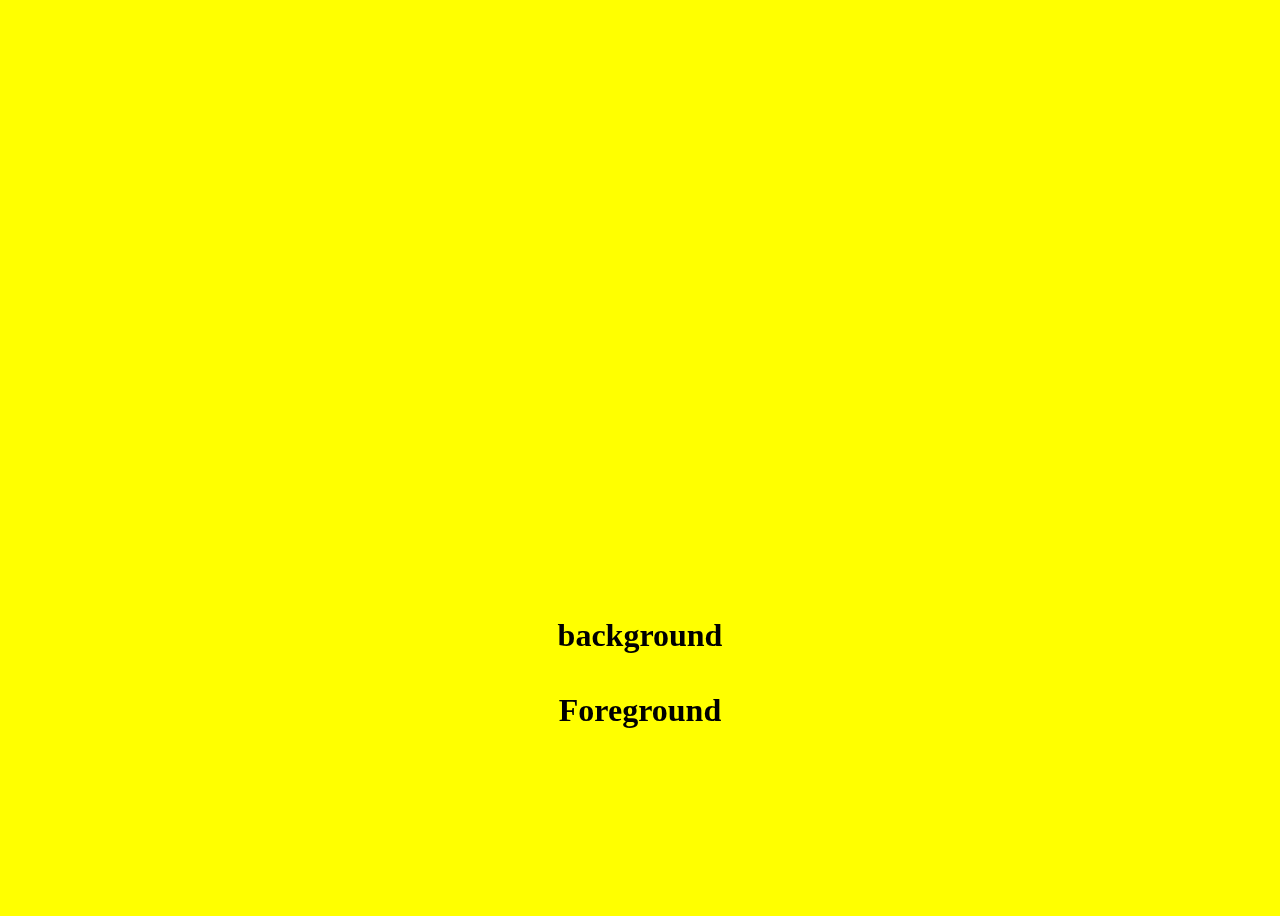
<file: parallax-simple-demo/index.html>
<!DOCTYPE html>
<html lang="en">
<head>
	<meta charset="utf-8">
	<title>Parallax Simple Demo</title>
	<link rel="stylesheet" type="text/css" href="css/main.css">
</head>

<body>
<div class="parallax">
<section class="parallax-layer parallax-fore">
	<h2>Foreground</h2>
</section>

<section class="parallax-layer parallax-back">
	<h2>background</h2>
</section>
</div>
</body>
</html>
</file>
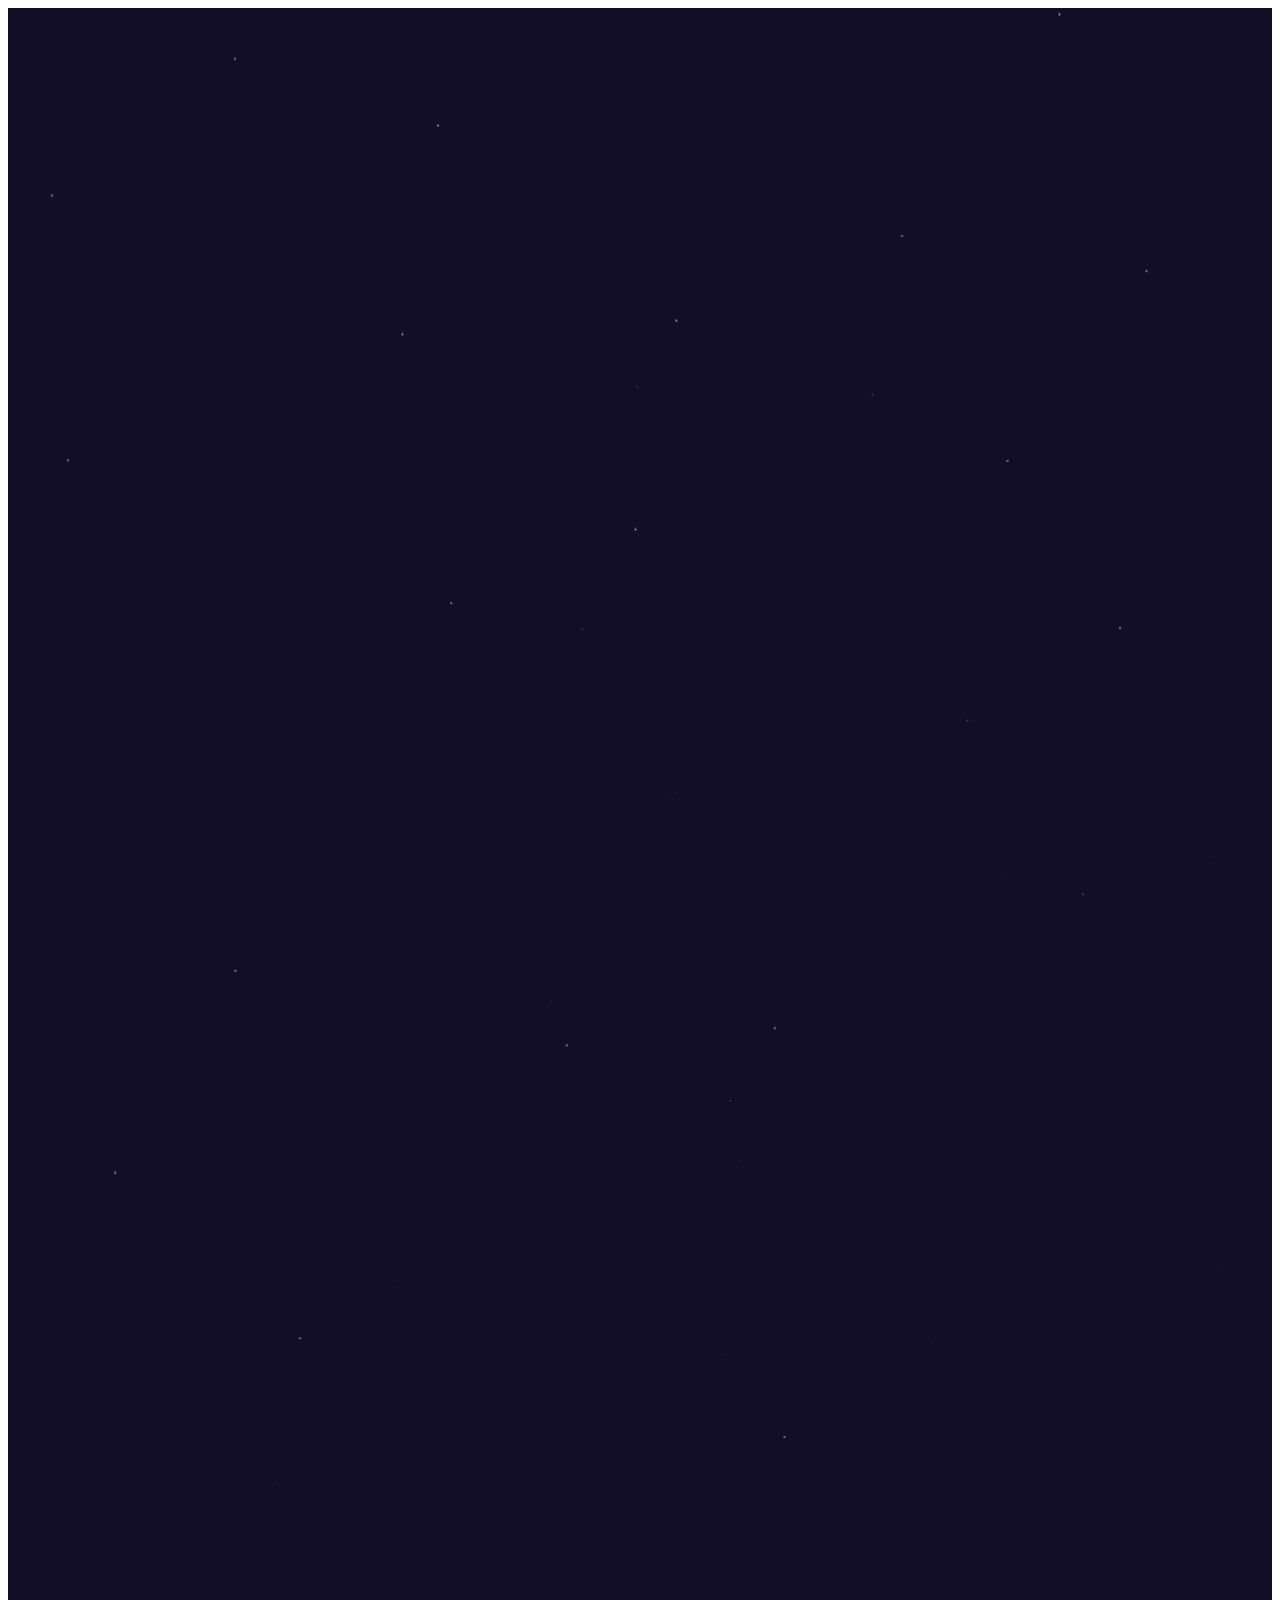
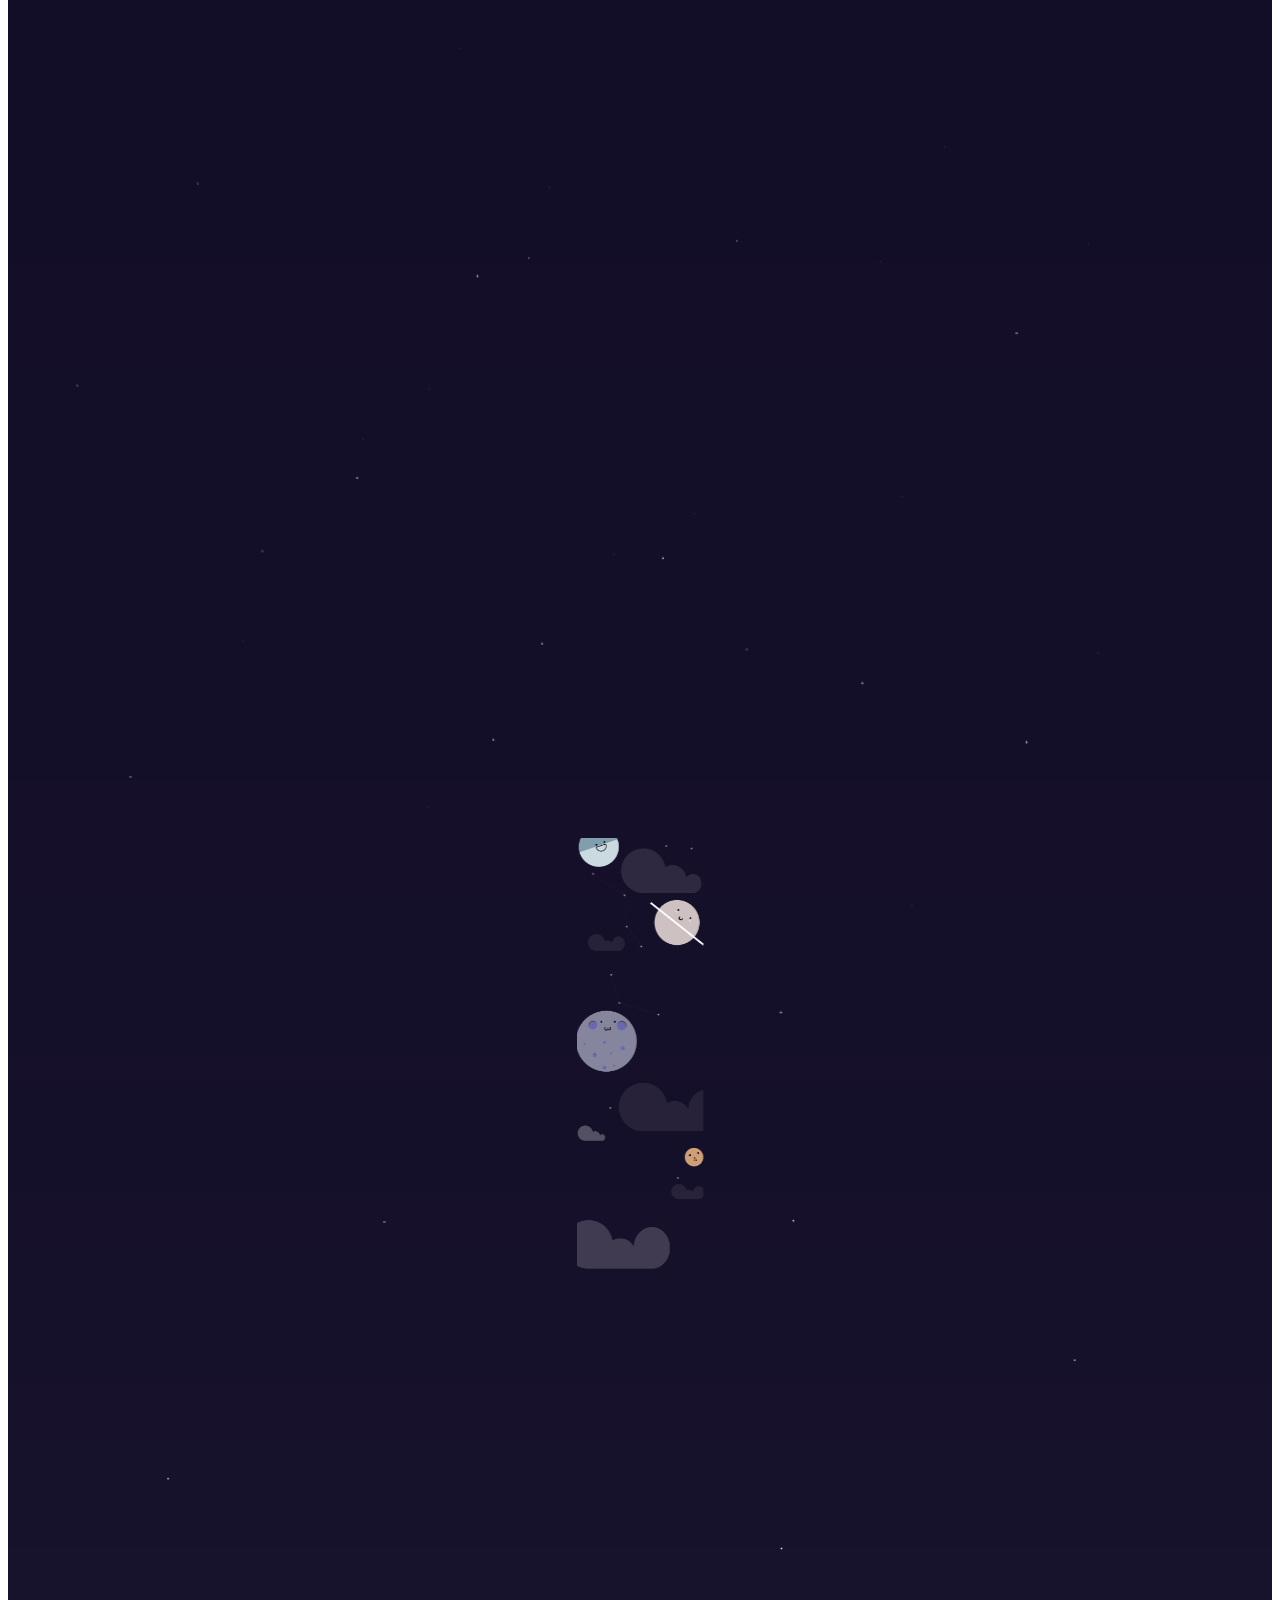
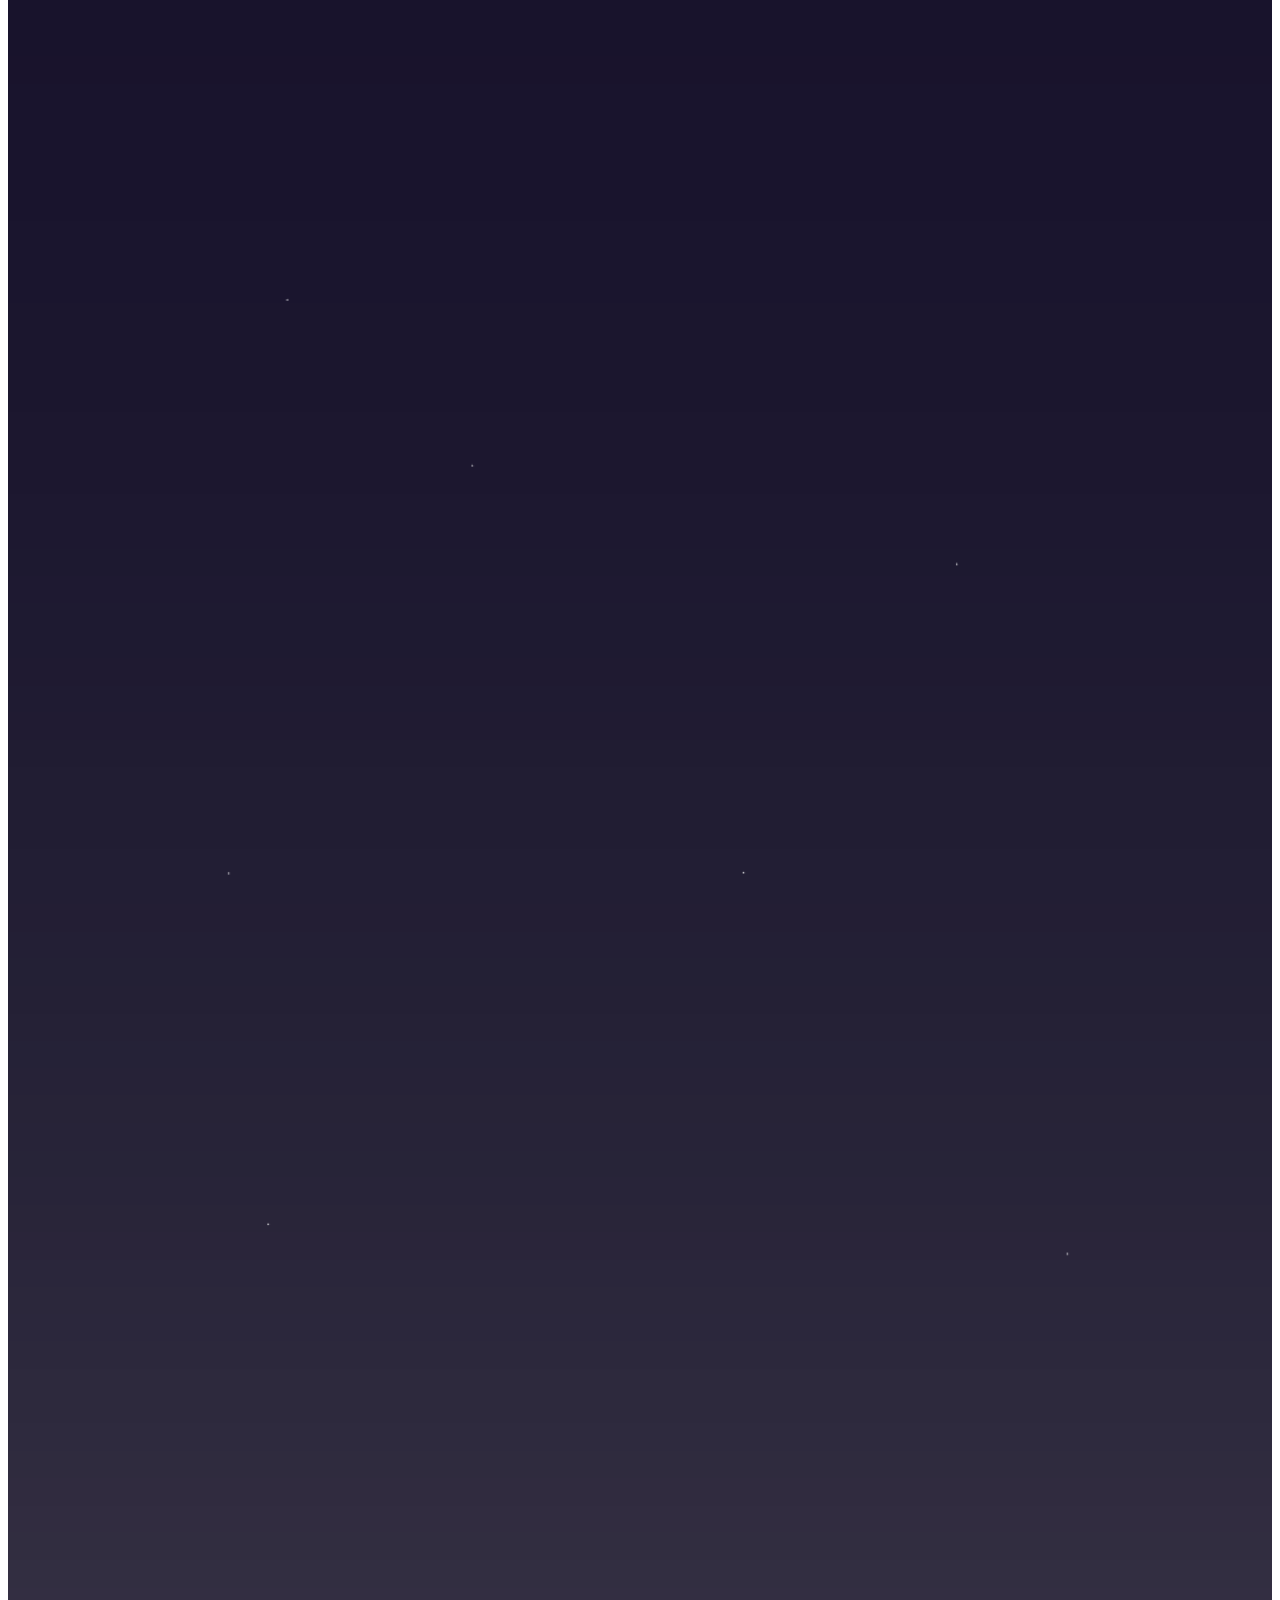
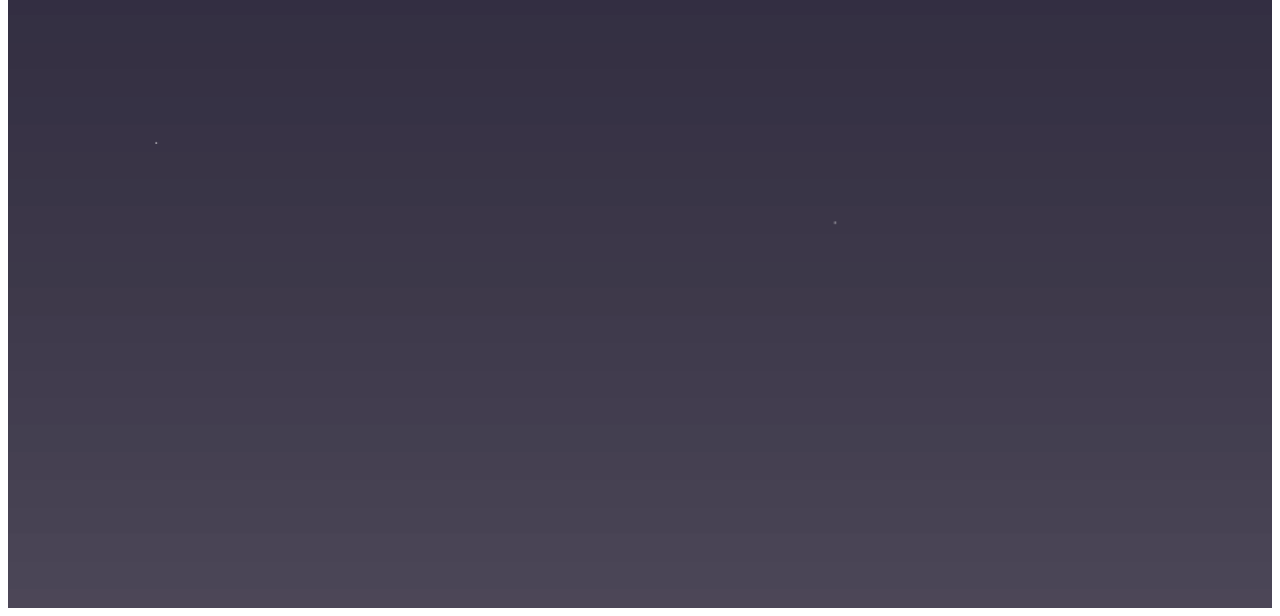
<file: parallax/index.html>
<!DOCTYPE html>
<html lang="en">
<head>
	<meta charset="UTF-8">
	<title>parallax advanced demo</title>
	<link href="css/main.css" rel="stylesheet">
</head>
<body>

  <div class="parallax">
	   
	      <section>
	      <div class="parallax-layer base"></div>
	      </section>

	      <section>
	      <div class="parallax-layer i1"></div>
	      </section>

	      <section>
	      <div class="parallax-layer i2"></div>
	      </section>

	      <section>
	      <div class="parallax-layer i3"></div>
	      </section>

	      <section>
	      <div class="parallax-layer i4"></div>
	      <p>lalalalal</p>
	    </section>

	    </div>
  </div>	    
</body>
</html>
</file>
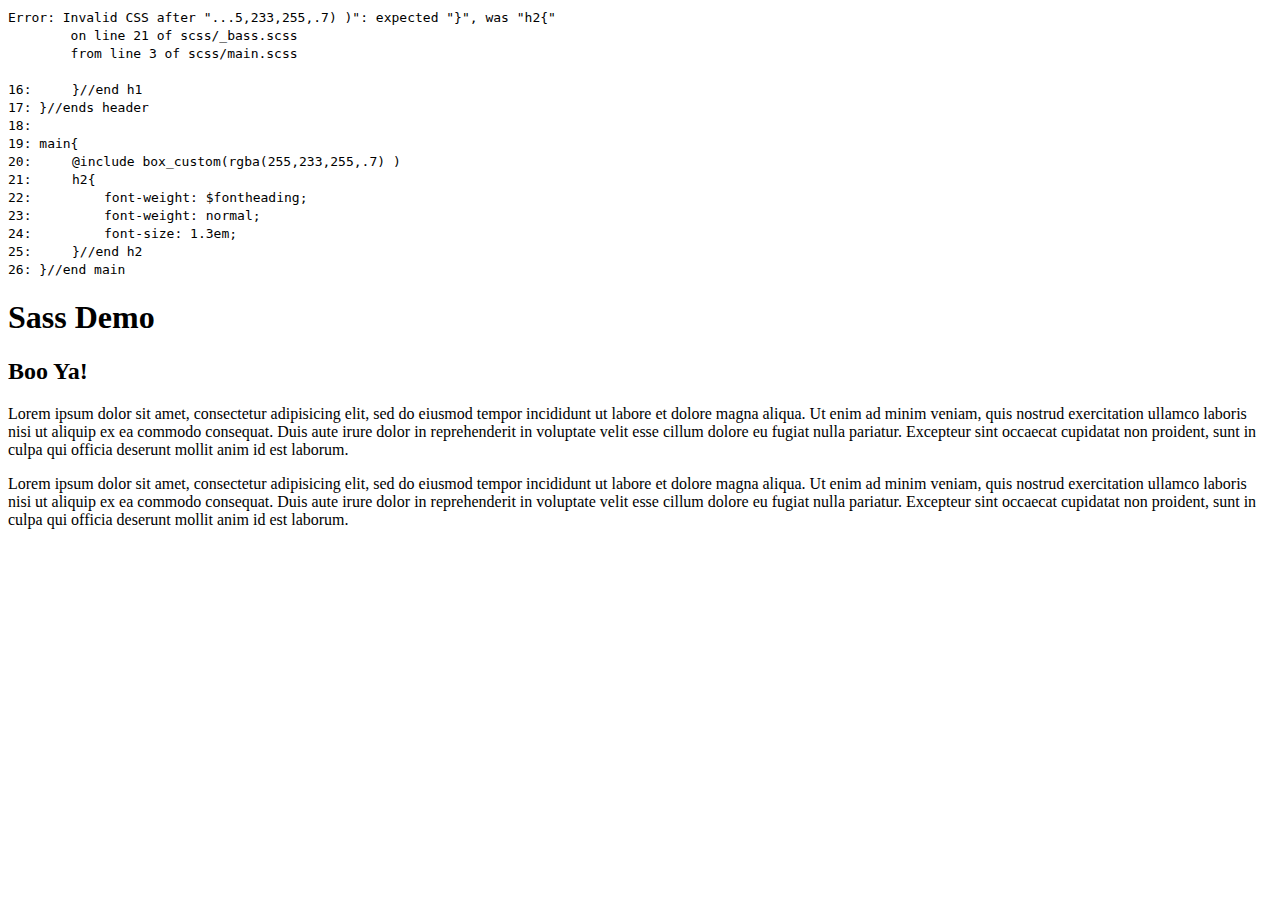
<file: sass-demo/index.html>
<!DOCTYPE html>
<html lang="en">
<head>
	<meta charset="utf-8">
	<title>Sass Demo</title>
	<link rel="stylesheet" type="text/css" href="css/main.css">
</head>

<body>
<header>
	<h1>Sass Demo</h1>
</header>
<main>
	<h2>Boo Ya!</h2>
	<p>Lorem ipsum dolor sit amet, consectetur adipisicing elit, sed do eiusmod
	tempor incididunt ut labore et dolore magna aliqua. Ut enim ad minim veniam,
	quis nostrud exercitation ullamco laboris nisi ut aliquip ex ea commodo
	consequat. Duis aute irure dolor in reprehenderit in voluptate velit esse
	cillum dolore eu fugiat nulla pariatur. Excepteur sint occaecat cupidatat non
	proident, sunt in culpa qui officia deserunt mollit anim id est laborum.</p>

	<p>Lorem ipsum dolor sit amet, consectetur adipisicing elit, sed do eiusmod
	tempor incididunt ut labore et dolore magna aliqua. Ut enim ad minim veniam,
	quis nostrud exercitation ullamco laboris nisi ut aliquip ex ea commodo
	consequat. Duis aute irure dolor in reprehenderit in voluptate velit esse
	cillum dolore eu fugiat nulla pariatur. Excepteur sint occaecat cupidatat non
	proident, sunt in culpa qui officia deserunt mollit anim id est laborum.
	</p>
</main>

</body>
</html>
</file>
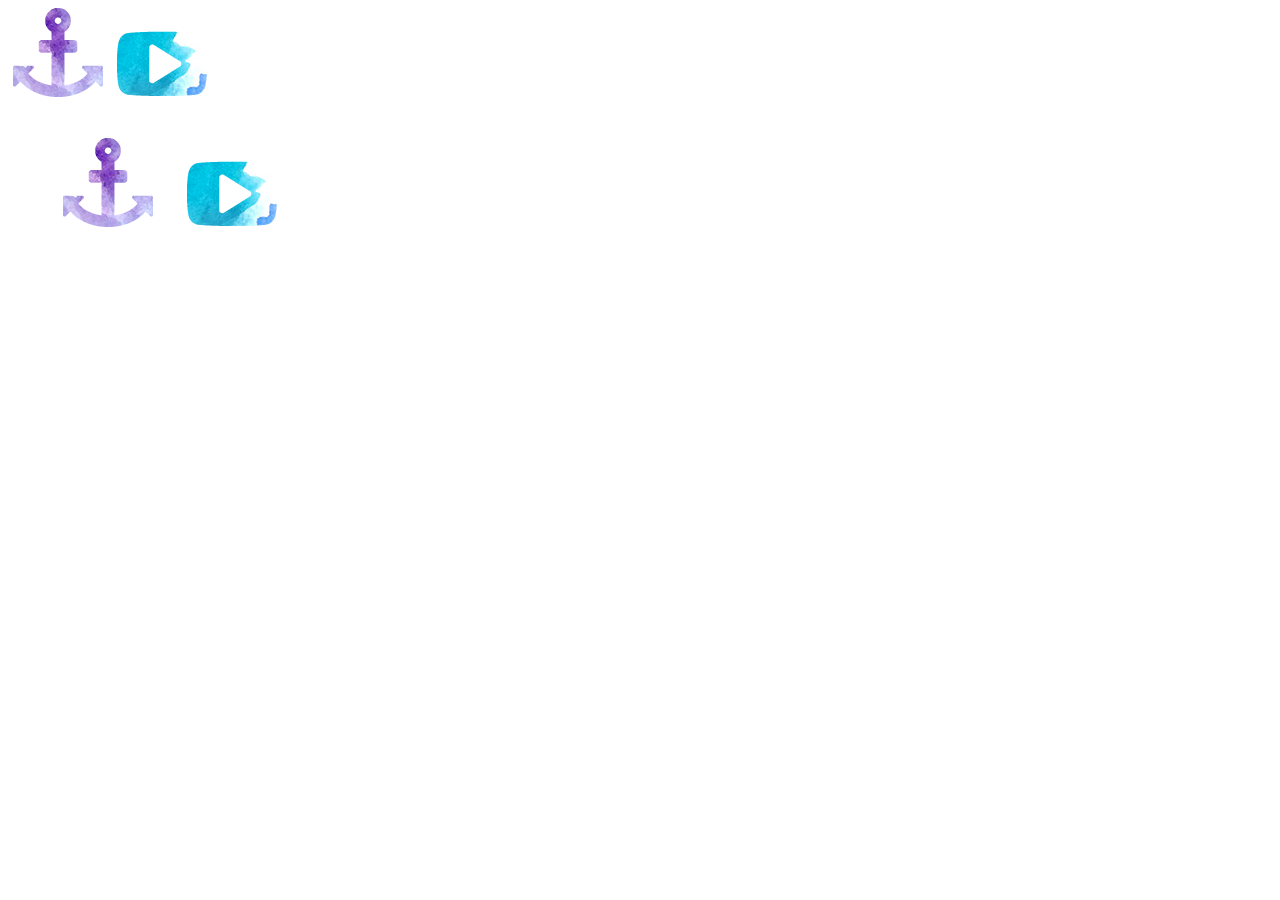
<file: sprite-demo/index.html>
<!DOCTYPE html>
<html lang="en">
<head>
	<meta charset="utf-8">
	<title>icons</title>
	<link rel="stylesheet" type="text/css" href="css/main.css">
</head>
<body>
 <i class="icon-anker"> </i>
 <i class="icon-youtube"> </i>

 	<section>
 		
 		<ul>
 			<li> <a href="#" class="icon-anker"> <span>anker</span></a></li>
 			<li> <a href="#" class="icon-youtube"> <span>youtube</span></a></li>
 		</ul>
 	</section>
</body>
</html>
</file>
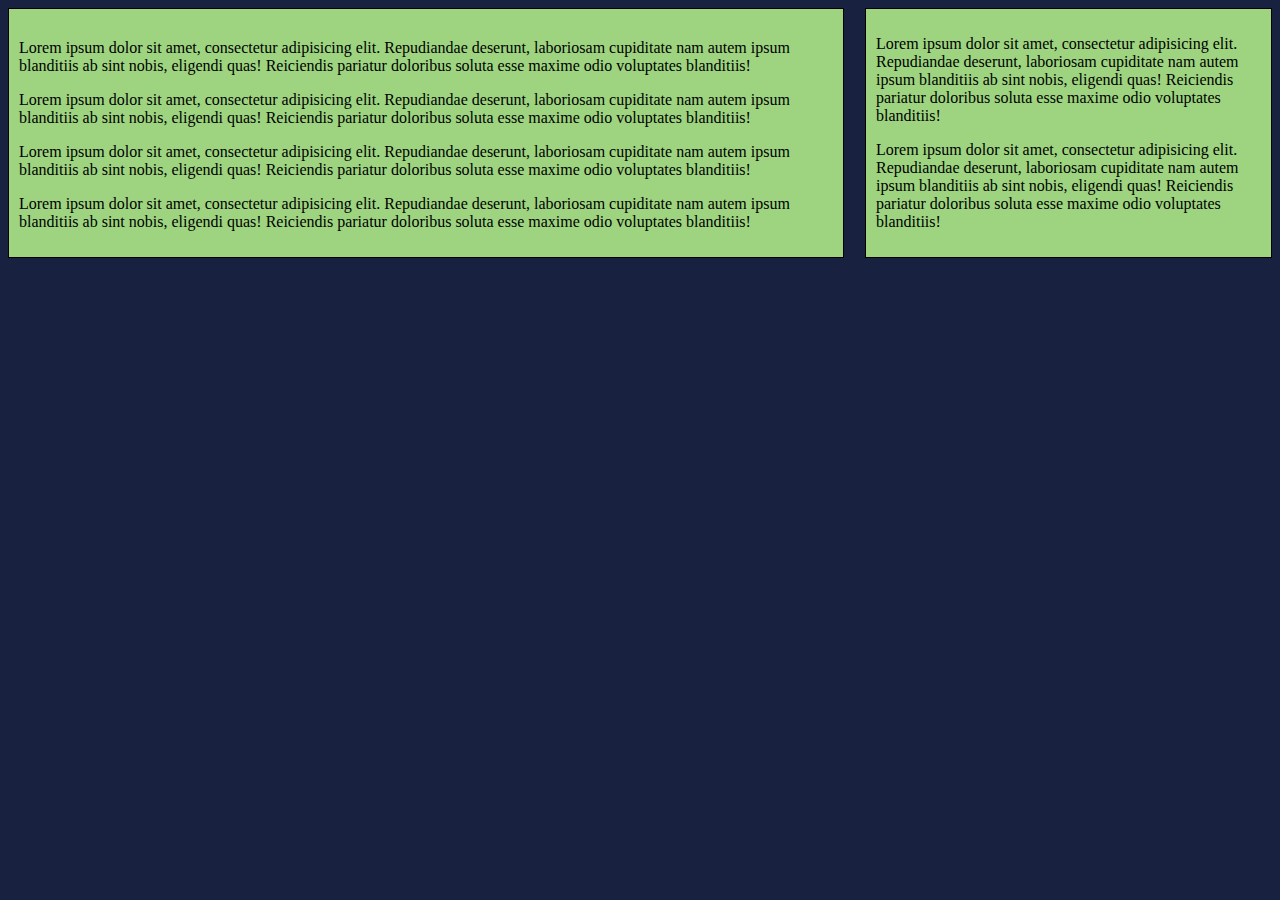
<file: susy-demo/index.html>
<!DOCTYPE html>
<html lang="en">
<head>
 <meta charset="utf-8">
	<title>Susy Demo</title>
	<link rel="stylesheet" type="text/css" href="css/main.css">
</head>
<body>
	<dev class="container">
<main>
	<h2></h2>
	<p>Lorem ipsum dolor sit amet, consectetur adipisicing elit. Repudiandae deserunt, laboriosam cupiditate nam autem ipsum blanditiis ab sint nobis, eligendi quas! Reiciendis pariatur doloribus soluta esse maxime odio voluptates blanditiis!</p>

	<p>Lorem ipsum dolor sit amet, consectetur adipisicing elit. Repudiandae deserunt, laboriosam cupiditate nam autem ipsum blanditiis ab sint nobis, eligendi quas! Reiciendis pariatur doloribus soluta esse maxime odio voluptates blanditiis!</p>

	<p>Lorem ipsum dolor sit amet, consectetur adipisicing elit. Repudiandae deserunt, laboriosam cupiditate nam autem ipsum blanditiis ab sint nobis, eligendi quas! Reiciendis pariatur doloribus soluta esse maxime odio voluptates blanditiis!</p>

	<p>Lorem ipsum dolor sit amet, consectetur adipisicing elit. Repudiandae deserunt, laboriosam cupiditate nam autem ipsum blanditiis ab sint nobis, eligendi quas! Reiciendis pariatur doloribus soluta esse maxime odio voluptates blanditiis!</p>
</main>

	<aside>
	<p>Lorem ipsum dolor sit amet, consectetur adipisicing elit. Repudiandae deserunt, laboriosam cupiditate nam autem ipsum blanditiis ab sint nobis, eligendi quas! Reiciendis pariatur doloribus soluta esse maxime odio voluptates blanditiis!</p>



	<p>Lorem ipsum dolor sit amet, consectetur adipisicing elit. Repudiandae deserunt, laboriosam cupiditate nam autem ipsum blanditiis ab sint nobis, eligendi quas! Reiciendis pariatur doloribus soluta esse maxime odio voluptates blanditiis!</p>
	</aside>
</dev>
<!-- end container -->

</body>
</html>
</file>
<file: parallax-simple-demo/css/main.css>
body{
	background: yellow;
}

.parallax{
	perspective: 1px;
	height: 100vh;
	/*vh = vertical hieght, which it's the height of hte window*/
	overflow-x: hidden;
	overflow-y: auto;
}

.parallax-layer{
	position: absolute;
	top: 0;
	bottom: 0;
	right: 0;
	left: 0;
	padding: 100vh 0; 
	/*adding some padding to the top and bottom and 0 to left and right*/
}

.parallax-fore{
	/*transform: translateZ(0);*/
	transform: translateZ(-1px) scale(2);
}

.parallax-back{
	/*transform: translateZ(-1px);*/
	transform: translateZ(-2px) scale(3);
}

h2{
	font-size: 2em;
	position: absolute;
	left: 50%;
	top: 50%;
	transform: translate(-50%, -50%);
	/*true center*/
}
</file>
<file: parallax/css/main.css>
.parallax{
  perspective: 100px;
  height: 600vh;
  /*vh = vertical hieght, which it's the height of hte window*/
  overflow-x: hidden;
  overflow-y: auto;
}

.parallax-layer{
  position: absolute;
  top: 0;
  bottom: 0;
  right: 0;
  left: 0;
  padding: 100vh 0; 
  /*adding some padding to the top and bottom and 0 to left and right*/
}




.base {
  background: url(../img/sky.png) 50% 50% no-repeat;
  background-size: cover;
/*  z-index: 1;*/
}

.i1 {
  background: url(../img/littlestar.png) 50% 50% no-repeat;
  background-size: cover;
/*  z-index: 2;*/
}

.i2 {
  background: url(../img/cloud.png) 50% 50% no-repeat;
  background-size: cover;
   transform: translateZ(40px) scale(.1);
/*   z-index: 20;*/
}

.i3 {
  background: url(../img/bigstar.png) 50% 50% no-repeat;
  background-size: cover;
  transform: translateZ(-1px) scale(.1);

/*  z-index: 8;*/
}

.i4 {
  background: url(../img/planet.png) 50% 50% no-repeat;
  background-size: cover;
/*  z-index: 10;*/
  transform: translateZ(-2px) scale(.1);
}

p{
  color: white;
}
</file>
<file: sass-demo/css/main.css>
/*
Error: Invalid CSS after "...5,233,255,.7) )": expected "}", was "h2{"
        on line 21 of scss/_bass.scss
        from line 3 of scss/main.scss

16: 	}//end h1
17: }//ends header
18: 
19: main{
20: 	@include box_custom(rgba(255,233,255,.7) )
21: 	h2{
22: 		font-weight: $fontheading;
23: 		font-weight: normal;
24: 		font-size: 1.3em;
25: 	}//end h2
26: }//end main

Backtrace:
scss/_bass.scss:21
scss/main.scss:3
/Library/Ruby/Gems/2.0.0/gems/sass-3.4.22/lib/sass/scss/parser.rb:1189:in `expected'
/Library/Ruby/Gems/2.0.0/gems/sass-3.4.22/lib/sass/scss/parser.rb:1125:in `expected'
/Library/Ruby/Gems/2.0.0/gems/sass-3.4.22/lib/sass/scss/parser.rb:1120:in `tok!'
/Library/Ruby/Gems/2.0.0/gems/sass-3.4.22/lib/sass/scss/parser.rb:658:in `block'
/Library/Ruby/Gems/2.0.0/gems/sass-3.4.22/lib/sass/scss/parser.rb:649:in `ruleset'
/Library/Ruby/Gems/2.0.0/gems/sass-3.4.22/lib/sass/scss/parser.rb:675:in `block_child'
/Library/Ruby/Gems/2.0.0/gems/sass-3.4.22/lib/sass/scss/parser.rb:668:in `block_contents'
/Library/Ruby/Gems/2.0.0/gems/sass-3.4.22/lib/sass/scss/parser.rb:125:in `stylesheet'
/Library/Ruby/Gems/2.0.0/gems/sass-3.4.22/lib/sass/scss/parser.rb:41:in `parse'
/Library/Ruby/Gems/2.0.0/gems/sass-3.4.22/lib/sass/engine.rb:406:in `_to_tree'
/Library/Ruby/Gems/2.0.0/gems/sass-3.4.22/lib/sass/engine.rb:312:in `to_tree'
/Library/Ruby/Gems/2.0.0/gems/sass-3.4.22/lib/sass/tree/visitors/perform.rb:326:in `block in visit_import'
/Library/Ruby/Gems/2.0.0/gems/sass-3.4.22/lib/sass/stack.rb:88:in `block in with_import'
/Library/Ruby/Gems/2.0.0/gems/sass-3.4.22/lib/sass/stack.rb:115:in `with_frame'
/Library/Ruby/Gems/2.0.0/gems/sass-3.4.22/lib/sass/stack.rb:88:in `with_import'
/Library/Ruby/Gems/2.0.0/gems/sass-3.4.22/lib/sass/tree/visitors/perform.rb:325:in `visit_import'
/Library/Ruby/Gems/2.0.0/gems/sass-3.4.22/lib/sass/tree/visitors/base.rb:36:in `visit'
/Library/Ruby/Gems/2.0.0/gems/sass-3.4.22/lib/sass/tree/visitors/perform.rb:160:in `block in visit'
/Library/Ruby/Gems/2.0.0/gems/sass-3.4.22/lib/sass/stack.rb:79:in `block in with_base'
/Library/Ruby/Gems/2.0.0/gems/sass-3.4.22/lib/sass/stack.rb:115:in `with_frame'
/Library/Ruby/Gems/2.0.0/gems/sass-3.4.22/lib/sass/stack.rb:79:in `with_base'
/Library/Ruby/Gems/2.0.0/gems/sass-3.4.22/lib/sass/tree/visitors/perform.rb:160:in `visit'
/Library/Ruby/Gems/2.0.0/gems/sass-3.4.22/lib/sass/tree/visitors/base.rb:52:in `block in visit_children'
/Library/Ruby/Gems/2.0.0/gems/sass-3.4.22/lib/sass/tree/visitors/base.rb:52:in `map'
/Library/Ruby/Gems/2.0.0/gems/sass-3.4.22/lib/sass/tree/visitors/base.rb:52:in `visit_children'
/Library/Ruby/Gems/2.0.0/gems/sass-3.4.22/lib/sass/tree/visitors/perform.rb:169:in `block in visit_children'
/Library/Ruby/Gems/2.0.0/gems/sass-3.4.22/lib/sass/tree/visitors/perform.rb:181:in `with_environment'
/Library/Ruby/Gems/2.0.0/gems/sass-3.4.22/lib/sass/tree/visitors/perform.rb:168:in `visit_children'
/Library/Ruby/Gems/2.0.0/gems/sass-3.4.22/lib/sass/tree/visitors/base.rb:36:in `block in visit'
/Library/Ruby/Gems/2.0.0/gems/sass-3.4.22/lib/sass/tree/visitors/perform.rb:188:in `visit_root'
/Library/Ruby/Gems/2.0.0/gems/sass-3.4.22/lib/sass/tree/visitors/base.rb:36:in `visit'
/Library/Ruby/Gems/2.0.0/gems/sass-3.4.22/lib/sass/tree/visitors/perform.rb:159:in `visit'
/Library/Ruby/Gems/2.0.0/gems/sass-3.4.22/lib/sass/tree/visitors/perform.rb:8:in `visit'
/Library/Ruby/Gems/2.0.0/gems/sass-3.4.22/lib/sass/tree/root_node.rb:36:in `css_tree'
/Library/Ruby/Gems/2.0.0/gems/sass-3.4.22/lib/sass/tree/root_node.rb:29:in `render_with_sourcemap'
/Library/Ruby/Gems/2.0.0/gems/sass-3.4.22/lib/sass/engine.rb:381:in `_render_with_sourcemap'
/Library/Ruby/Gems/2.0.0/gems/sass-3.4.22/lib/sass/engine.rb:298:in `render_with_sourcemap'
/Library/Ruby/Gems/2.0.0/gems/sass-3.4.22/lib/sass/plugin/compiler.rb:492:in `update_stylesheet'
/Library/Ruby/Gems/2.0.0/gems/sass-3.4.22/lib/sass/plugin/compiler.rb:215:in `block in update_stylesheets'
/Library/Ruby/Gems/2.0.0/gems/sass-3.4.22/lib/sass/plugin/compiler.rb:209:in `each'
/Library/Ruby/Gems/2.0.0/gems/sass-3.4.22/lib/sass/plugin/compiler.rb:209:in `update_stylesheets'
/Library/Ruby/Gems/2.0.0/gems/sass-3.4.22/lib/sass/plugin/compiler.rb:473:in `on_file_changed'
/Library/Ruby/Gems/2.0.0/gems/sass-3.4.22/lib/sass/plugin/compiler.rb:331:in `block in watch'
/Library/Ruby/Gems/2.0.0/gems/sass-3.4.22/vendor/listen/lib/listen/listener.rb:252:in `call'
/Library/Ruby/Gems/2.0.0/gems/sass-3.4.22/vendor/listen/lib/listen/listener.rb:252:in `on_change'
/Library/Ruby/Gems/2.0.0/gems/sass-3.4.22/vendor/listen/lib/listen/listener.rb:290:in `block in initialize_adapter'
/Library/Ruby/Gems/2.0.0/gems/sass-3.4.22/vendor/listen/lib/listen/adapter.rb:254:in `call'
/Library/Ruby/Gems/2.0.0/gems/sass-3.4.22/vendor/listen/lib/listen/adapter.rb:254:in `report_changes'
/Library/Ruby/Gems/2.0.0/gems/sass-3.4.22/vendor/listen/lib/listen/adapter.rb:323:in `poll_changed_directories'
/Library/Ruby/Gems/2.0.0/gems/sass-3.4.22/vendor/listen/lib/listen/adapter.rb:299:in `block in start_poller'
*/
body:before {
  white-space: pre;
  font-family: monospace;
  content: "Error: Invalid CSS after \"...5,233,255,.7) )\": expected \"}\", was \"h2{\"\A         on line 21 of scss/_bass.scss\A         from line 3 of scss/main.scss\A \A 16: 	}//end h1\A 17: }//ends header\A 18: \A 19: main{\A 20: 	@include box_custom(rgba(255,233,255,.7) )\A 21: 	h2{\A 22: 		font-weight: $fontheading;\A 23: 		font-weight: normal;\A 24: 		font-size: 1.3em;\A 25: 	}//end h2\A 26: }//end main"; }
</file>
<file: sprite-demo/css/main.css>
.icon-sprite, .icon-anker, .icon-youtube {
  background-image: url('../img/icon-sb26b5c79ce.png');
  background-repeat: no-repeat;
}

.icon-anker {
  background-position: 0 -100px;
}
.icon-anker:hover, .icon-anker.anker-hover {
  background-position: 0 0;
}

.icon-youtube {
  background-position: 0 -300px;
}
.icon-youtube:hover, .icon-youtube.youtube-hover {
  background-position: 0 -200px;
}

i {
  height: 100px;
  width: 100px;
  display: inline-block;
}

li {
  list-style: none;
  display: inline-block;
  padding: 10px;
}
li a {
  display: inline-block;
  width: 100px;
  height: 100px;
}
li a span {
  position: absolute;
  top: -9999em;
  left: -9999em;
}
</file>
<file: susy-demo/css/main.css>
*, *:before, *:after {
  -moz-box-sizing: border-box;
  -webkit-box-sizing: border-box;
  box-sizing: border-box;
}

.container {
  max-width: 100%;
  margin-left: auto;
  margin-right: auto;
  width: 960px;
}
.container:after {
  content: " ";
  display: block;
  clear: both;
}

body {
  background: #182240;
}

main,
aside {
  background: #9ed480;
  border: solid 1px black;
  padding: 10px;
}

main {
  width: 66.10169%;
  float: left;
  margin-right: 1.69492%;
}

aside {
  width: 32.20339%;
  float: right;
  margin-right: 0;
}

@media (min-width: 769px) and (max-width: 960px) {
  body {
    background: #c7c04d;
  }
}
@media (min-width: 481px) and (max-width: 768px) {
  body {
    background: #b7dda0;
  }

  main {
    width: 49.15254%;
    float: left;
    margin-right: 1.69492%;
  }

  aside {
    width: 49.15254%;
    float: right;
    margin-right: 0;
  }
}
@media (min-width: 1px) and (max-width: 480px) {
  body {
    background: #f2f4f5;
  }

  main {
    width: 100%;
    float: left;
    margin-left: 0;
    margin-right: 0;
  }

  aside {
    width: 100%;
    float: right;
    margin-right: 0;
  }
}
</file>
